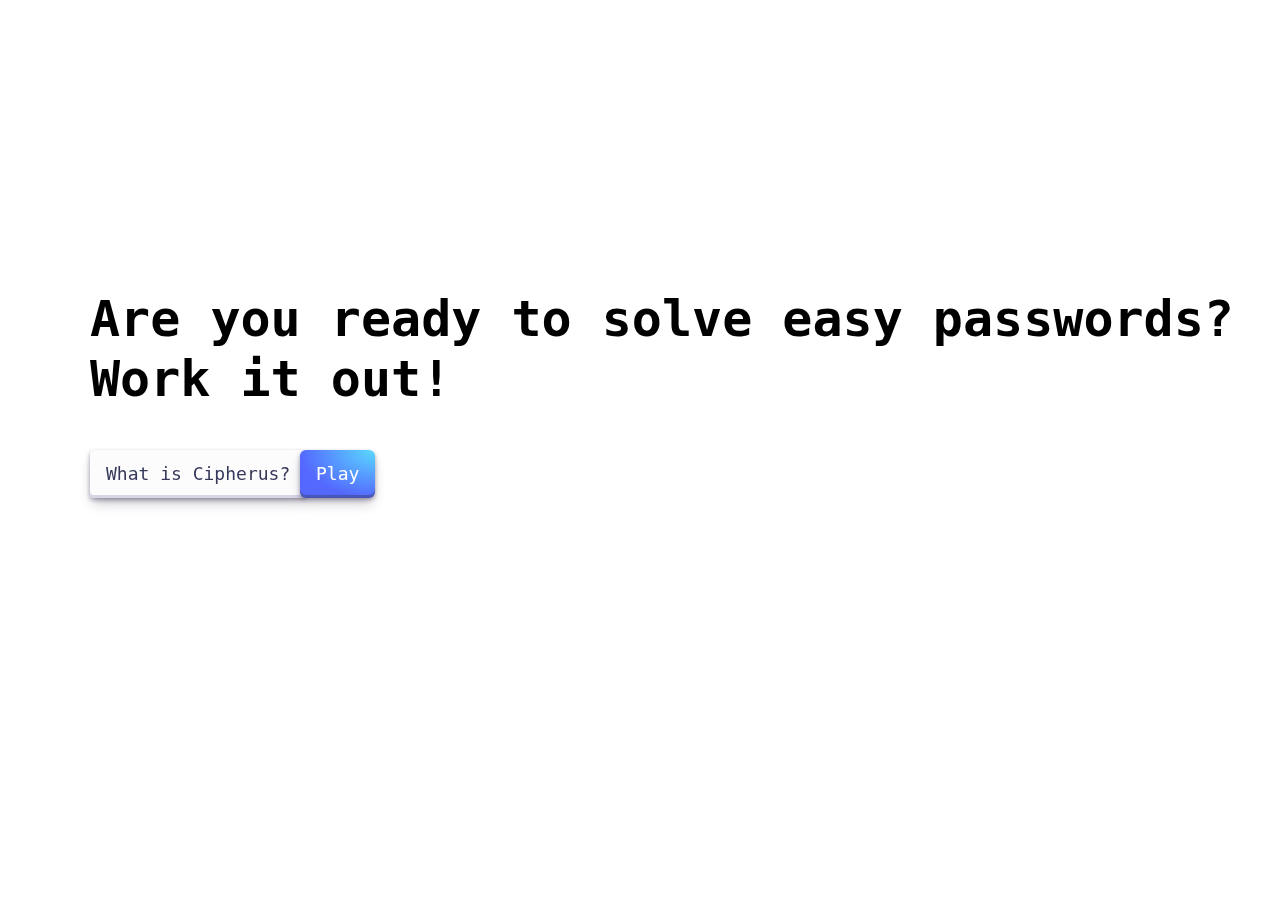
<file: index.html>
<!DOCTYPE html>
<html lang="en">
<head>
    <meta charset="UTF-8">
    <meta name="viewport" content="width=device-width, initial-scale=1.0">
    <link rel="stylesheet" href="index.css">
    <title>Cipherus</title>
</head>
<body>
    <button id="button_signup" class="button-30">What is Cipherus?
    </button>
    <button id="button_login" class="button-29">Play</button>
    <h1>Are you ready to solve easy passwords? <br></br>Work it out!</h1>
    <script src="on_click.js"></script>
</body>
</html>
</file>
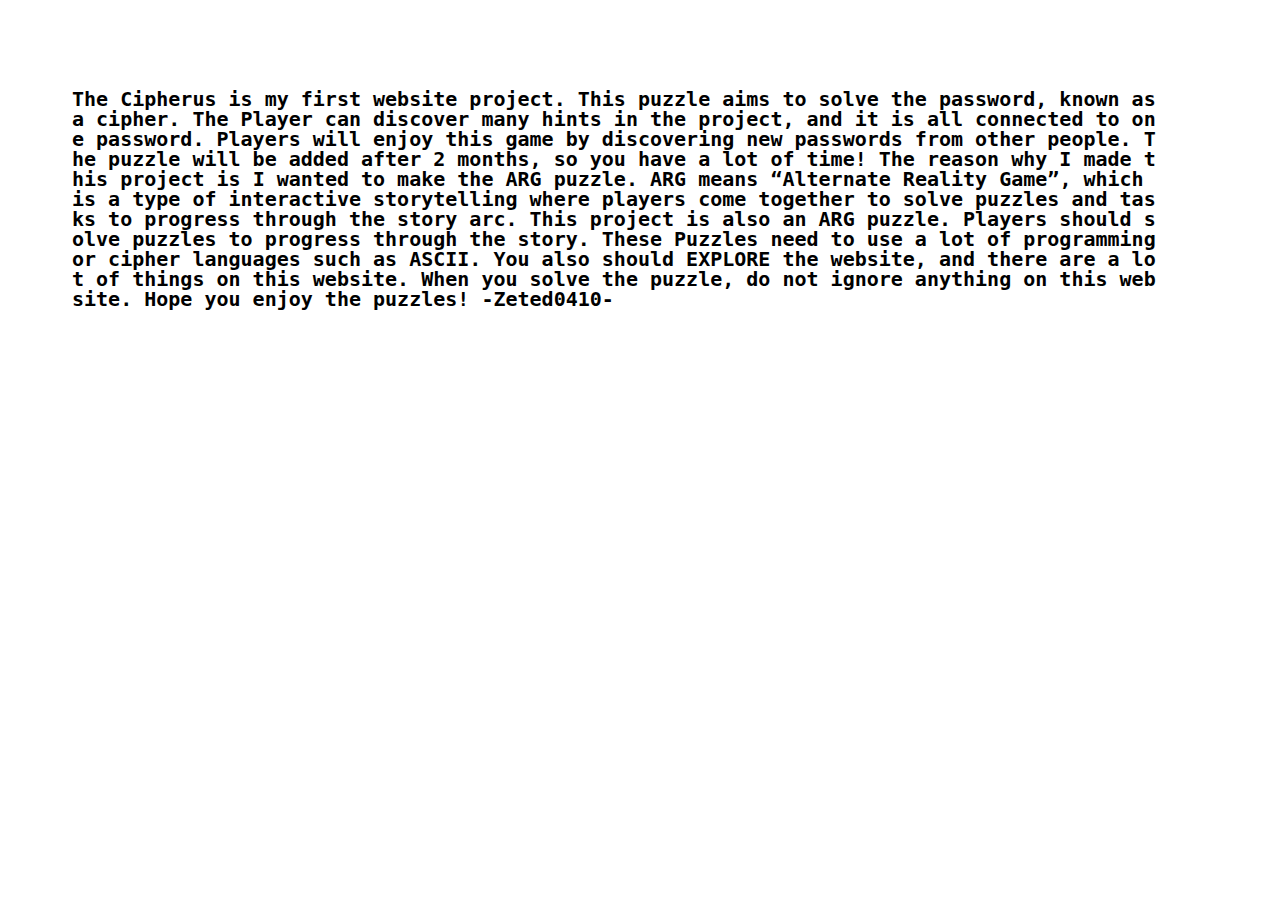
<file: explain.html>
<!DOCTYPE html>
<html lang="en">
<head>
    <meta charset="UTF-8">
    <meta name="viewport" content="width=device-width, initial-scale=1.0">
    <title>Cipherus</title>
    <link rel="stylesheet" href="index.css">
</head>
<body>
    <div>
        <h2>The Cipherus is my first website project. This puzzle aims to solve the password, known as a cipher. The Player can discover many hints in the project, and it is all connected to one password. Players will enjoy this game by discovering new passwords from other people. The puzzle will be added after 2 months, so you have a lot of time! 
            The reason why I made this <a onclick="secret()">p</a>roject is I wanted to make the ARG puzzle. ARG means “Alternate Reality Game”, which is a type of interactive storytelling where players come together to solve puzzles and tasks to progress through the story arc. This project is also an ARG puzzle. Players should solve puzzles to progress through the story. 
            These Puzzles need to use a lot of programming or cipher languages such as ASCII. You also should EXPLORE the website, and there are a lot of things on this website. When you solve the puzzle, do not ignore anything on this website. 
            Hope you enjoy the puzzles!
            -Zeted0410-
            </h2>
    </div>
    <script src="on_click.js"></script>
    
</body>
</html>
</file>
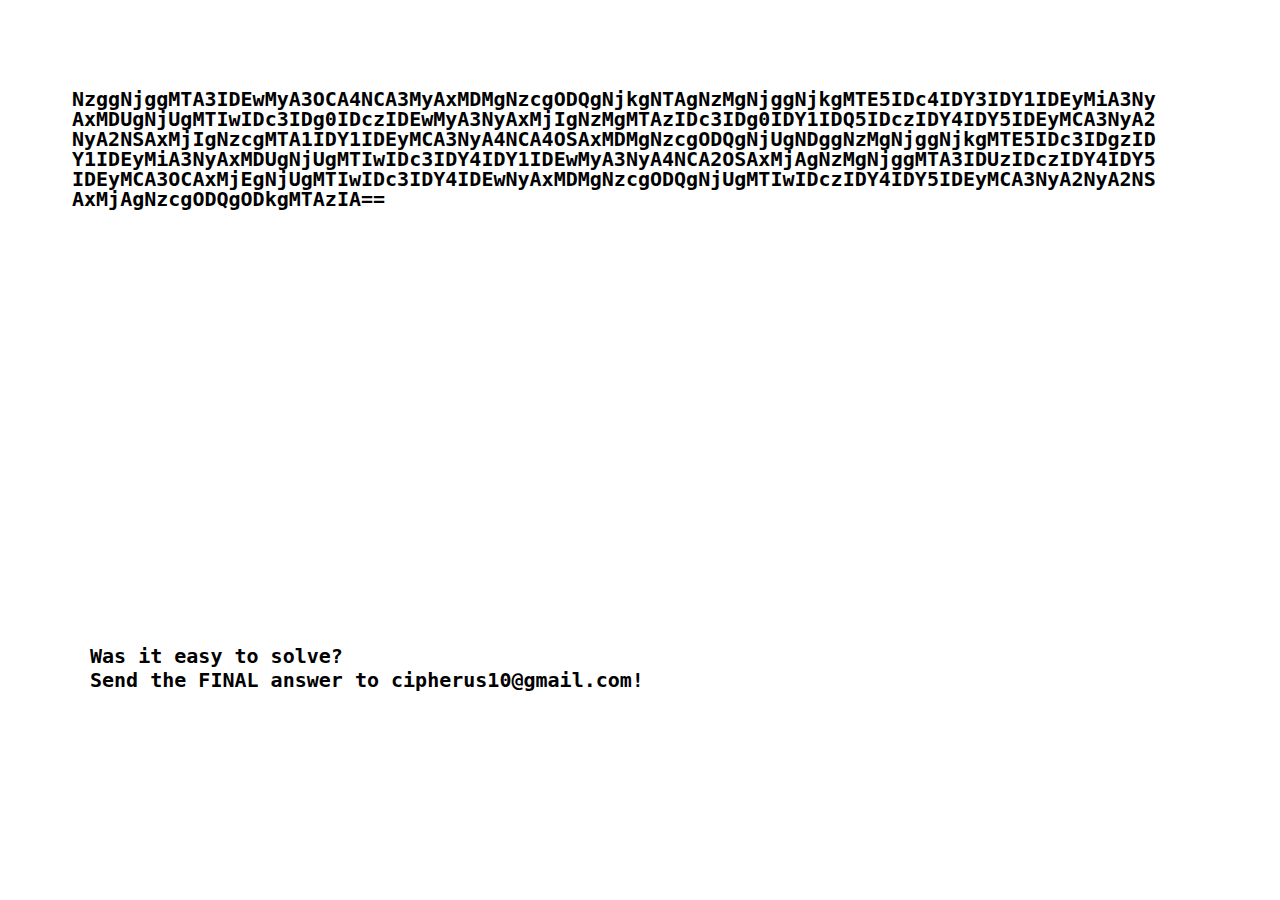
<file: play.html>
<!DOCTYPE html>
<html lang="en">
<head>
    <meta charset="UTF-8">
    <meta name="viewport" content="width=device-width, initial-scale=1.0">
    <title>Cipherus</title>
    <link rel="stylesheet" href="index.css">
</head>
<body>
    <div>
        <h2>[base64]</h1>
    </div>
    <h3>Was it easy to solve? <br></br>Send the FINAL answer to cipherus10@gmail.com!</h3>
    
</body>
</html>
</file>
<file: index.css>
h1 {
  font-family: "JetBrains Mono",monospace;
  position: absolute;
  z-index: 5;
  left:90px;
  top:30vh;
  font-size: 50px;
  line-height: 60%;
}
h2 {
  font-family: "JetBrains Mono",monospace;
  position: absolute;
  z-index: 5;
  top:5vw;
  left:5vw;
  font-size: 20px;
  line-height: 100%;
}
h3 {
  font-family: "JetBrains Mono",monospace;
  position: absolute;
  z-index: 5;
  left:90px;
  top:70vh;
  font-size: 20px;
  line-height: 60%;
}
h4 {
  font-family: "JetBrains Mono",monospace;
  position: absolute;
  z-index: 5;
  left:90px;
  top:80vh;
  font-size: 30px;
  line-height: 60%;
}
h5 {
  font-family: "JetBrains Mono",monospace;
  position: absolute;
  z-index: 5;
  top:5vw;
  left:5vw;
  font-size: 20px;
  line-height: 100%;
}
div {
  position: absolute;
  width:90vw;
  word-break:break-all;
}
.up_page_box {
  top:-100px;
  left:-5px;
  height:300px;
  width:105%;
  z-index: -1;
  object-fit:fill;
  position:absolute;
}
.button-29 {
    position: absolute;
    z-index: 5;
    left:300px;
    top:50vh;
}
.button-30 {
  position: absolute;
  z-index: 5;
  left:90px;
  top:50vh;
}
.logo {
  top:20vh;
  left:90px;
  width:40vw;
  height:16vw;
  object-fit: contain;
  position: absolute;
}


.button-29 {
  align-items: center;
  appearance: none;
  background-image: radial-gradient(100% 100% at 100% 0, #5adaff 0, #5468ff 100%);
  border: 0;
  border-radius: 6px;
  box-shadow: rgba(45, 35, 66, .4) 0 2px 4px,rgba(45, 35, 66, .3) 0 7px 13px -3px,rgba(58, 65, 111, .5) 0 -3px 0 inset;
  box-sizing: border-box;
  color: #fff;
  cursor: pointer;
  display: inline-flex;
  font-family: "JetBrains Mono",monospace;
  height: 48px;
  justify-content: center;
  line-height: 1;
  list-style: none;
  overflow: hidden;
  padding-left: 16px;
  padding-right: 16px;
  text-align: left;
  text-decoration: none;
  transition: box-shadow .15s,transform .15s;
  user-select: none;
  -webkit-user-select: none;
  touch-action: manipulation;
  white-space: nowrap;
  will-change: box-shadow,transform;
  font-size: 18px;
}

.button-29:focus {
  box-shadow: #3c4fe0 0 0 0 1.5px inset, rgba(45, 35, 66, .4) 0 2px 4px, rgba(45, 35, 66, .3) 0 7px 13px -3px, #3c4fe0 0 -3px 0 inset;
}

.button-29:hover {
  box-shadow: rgba(45, 35, 66, .4) 0 4px 8px, rgba(45, 35, 66, .3) 0 7px 13px -3px, #3c4fe0 0 -3px 0 inset;
  transform: translateY(-2px);
}

.button-29:active {
  box-shadow: #3c4fe0 0 3px 7px inset;
  transform: translateY(2px);
}
.button-30 {
  align-items: center;
  appearance: none;
  background-color: #FCFCFD;
  border-radius: 4px;
  border-width: 0;
  box-shadow: rgba(45, 35, 66, 0.4) 0 2px 4px,rgba(45, 35, 66, 0.3) 0 7px 13px -3px,#D6D6E7 0 -3px 0 inset;
  box-sizing: border-box;
  color: #36395A;
  cursor: pointer;
  display: inline-flex;
  font-family: "JetBrains Mono",monospace;
  height: 48px;
  justify-content: center;
  line-height: 1;
  list-style: none;
  overflow: hidden;
  padding-left: 16px;
  padding-right: 16px;
  text-align: left;
  text-decoration: none;
  transition: box-shadow .15s,transform .15s;
  user-select: none;
  -webkit-user-select: none;
  touch-action: manipulation;
  white-space: nowrap;
  will-change: box-shadow,transform;
  font-size: 18px;
}

.button-30:focus {
  box-shadow: #D6D6E7 0 0 0 1.5px inset, rgba(45, 35, 66, 0.4) 0 2px 4px, rgba(45, 35, 66, 0.3) 0 7px 13px -3px, #D6D6E7 0 -3px 0 inset;
}

.button-30:hover {
  box-shadow: rgba(45, 35, 66, 0.4) 0 4px 8px, rgba(45, 35, 66, 0.3) 0 7px 13px -3px, #D6D6E7 0 -3px 0 inset;
  transform: translateY(-2px);
}

.button-30:active {
  box-shadow: #D6D6E7 0 3px 7px inset;
  transform: translateY(2px);
}
</file>
